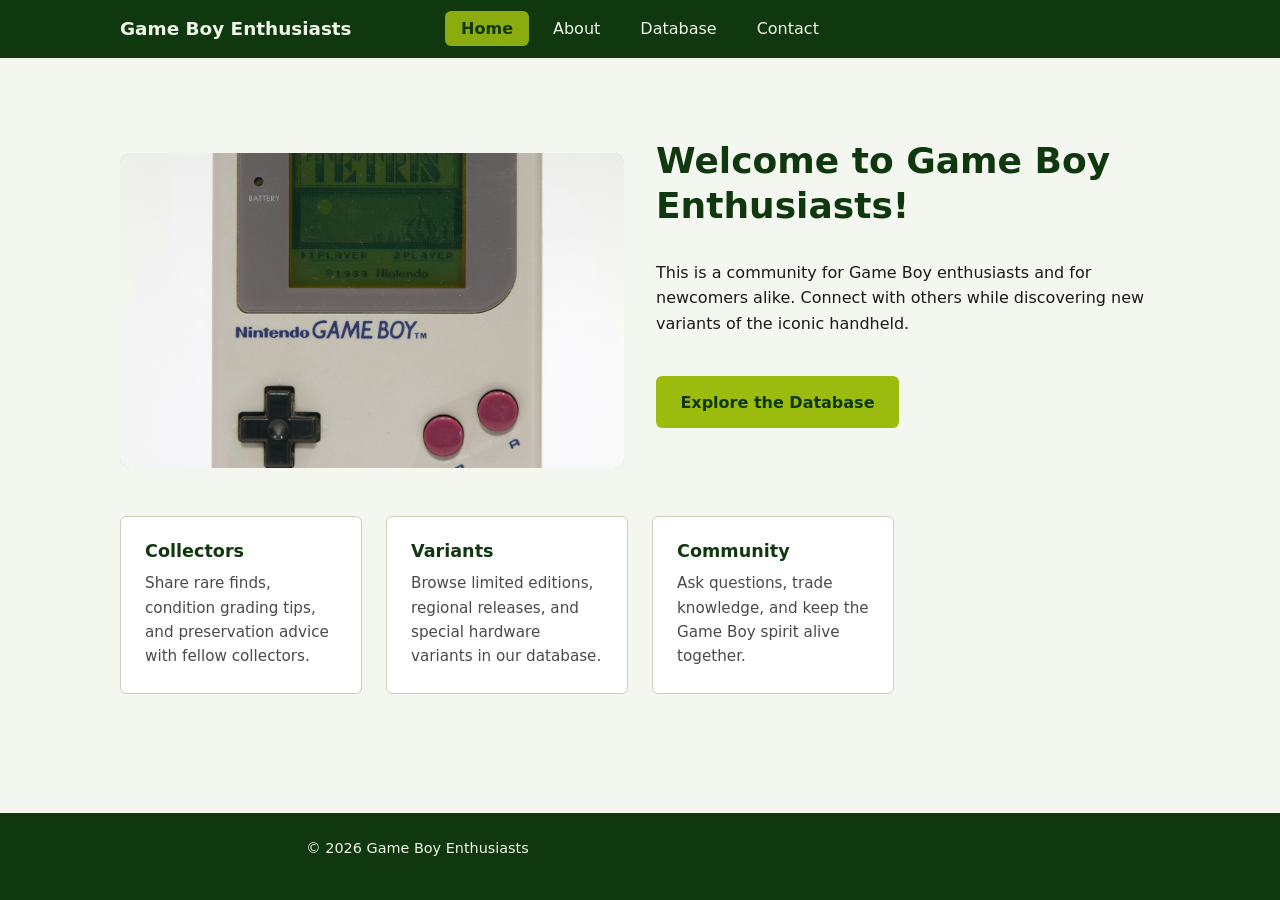
<file: index.html>
<!DOCTYPE html>
<html lang="en">
<head>
  <meta charset="UTF-8">
  <meta name="viewport" content="width=device-width, initial-scale=1.0">
  <title>Home – Game Boy Enthusiasts</title>
  <link rel="stylesheet" href="style.css">

  <!--
  ============================================================
  ASSET INVENTORY & PROVENANCE (Part 1)
  ============================================================
  Images:
  - Hero image (classic Game Boy)
    Source: Unsplash – https://unsplash.com/photos/photo-1703319952271-a72d8995c336
    License: Unsplash License (free for commercial & personal use, no attribution required)
    Local file: assets/photo-1703319952271-a72d8995c336.jpg
    Format: JPEG
    Purpose: Hero / primary visual – informative

  Fonts:
  - System font stack only (see style.css)
    No web fonts loaded → zero extra network requests, no FOIT/FOUT,
    no layout shift from fonts.
    Licensing: N/A (system fonts)

  SVG / Audio / Video / Embeds:
  - None used on this page.
  ============================================================
  -->
</head>
<body>
  <a class="skip-link" href="#main-content">Skip to main content</a>

  <header class="navbar">
    <div class="container">
      <div class="nav-logo">
        <a href="index.html">Game Boy Enthusiasts</a>
      </div>
      <nav aria-label="Primary">
        <ul class="nav-links">
          <li><a href="index.html" class="current" aria-current="page">Home</a></li>
          <li><a href="about.html">About</a></li>
          <li><a href="database.html">Database</a></li>
          <li><a href="contact.html">Contact</a></li>
        </ul>
      </nav>
    </div>
  </header>

  <main id="main-content">
    <div class="container container--wide">
      <section class="hero-grid" aria-labelledby="hero-heading">
        <div class="hero-grid__media">
          <img
            src="assets/photo-1703319952271-a72d8995c336.jpg"
            alt="Classic gray original Game Boy handheld console resting on a surface"
            width="800"
            height="500"
            loading="eager"
            decoding="async">
        </div>
        <div class="hero-grid__content">
          <h1 id="hero-heading">Welcome to Game Boy Enthusiasts!</h1>
          <p>This is a community for Game Boy enthusiasts and for newcomers alike. Connect with others while discovering new variants of the iconic handheld.</p>
          <p><a href="database.html" class="btn">Explore the Database</a></p>
        </div>
      </section>

      <section class="feature-grid" aria-label="Community highlights">
        <article class="feature">
          <h2>Collectors</h2>
          <p>Share rare finds, condition grading tips, and preservation advice with fellow collectors.</p>
        </article>
        <article class="feature">
          <h2>Variants</h2>
          <p>Browse limited editions, regional releases, and special hardware variants in our database.</p>
        </article>
        <article class="feature">
          <h2>Community</h2>
          <p>Ask questions, trade knowledge, and keep the Game Boy spirit alive together.</p>
        </article>
      </section>
    </div>
  </main>

  <footer class="site-footer">
    <div class="container">
      <p>&copy; 2026 Game Boy Enthusiasts</p>
    </div>
  </footer>
</body>
</html>
</file>
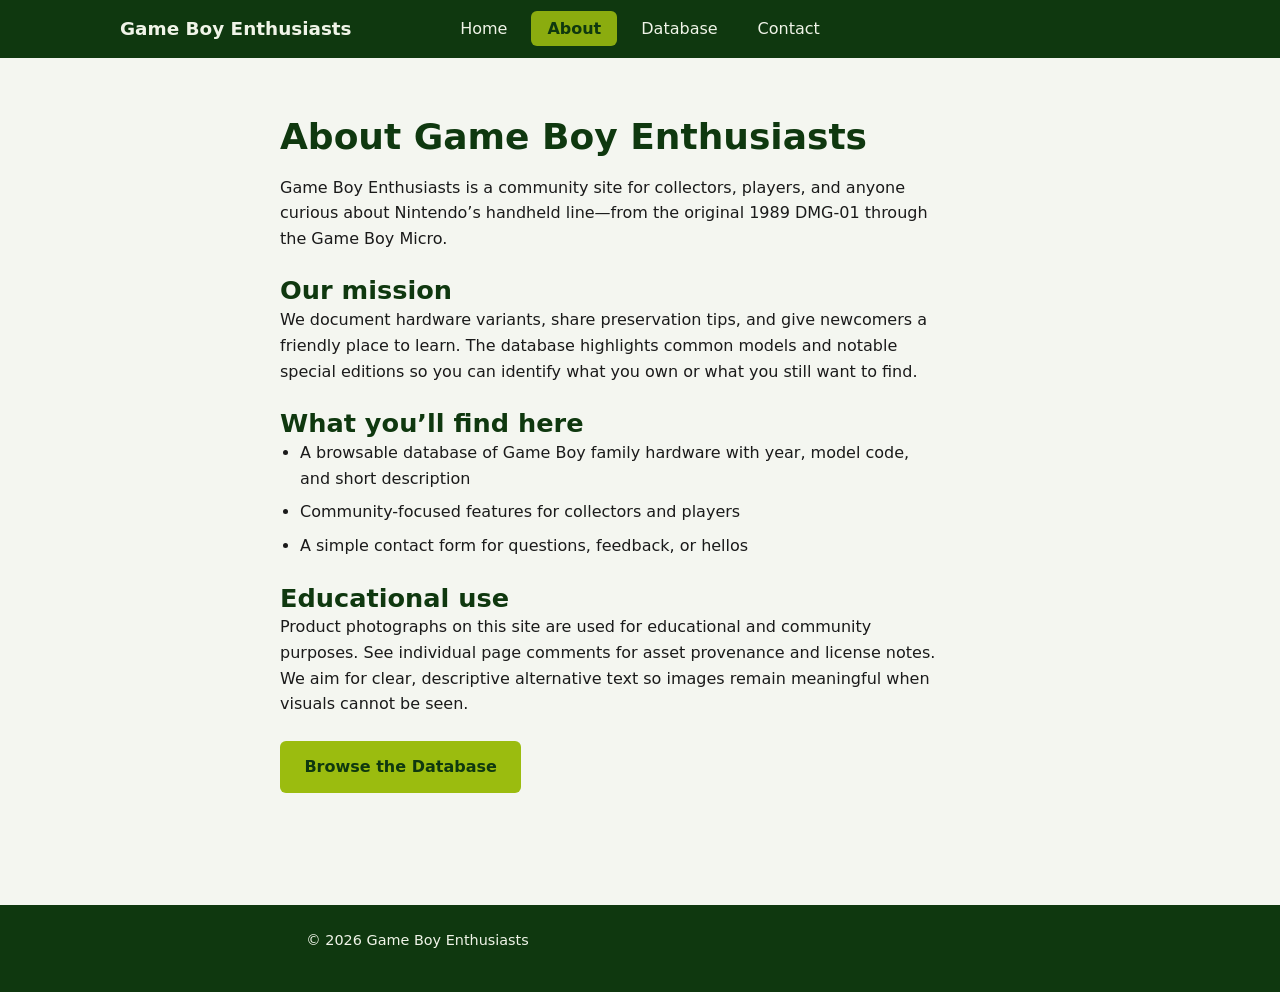
<file: about.html>
<!DOCTYPE html>
<html lang="en">
<head>
  <meta charset="UTF-8">
  <meta name="viewport" content="width=device-width, initial-scale=1.0">
  <title>About – Game Boy Enthusiasts</title>
  <link rel="stylesheet" href="style.css">

  <!--
  ============================================================
  ASSET INVENTORY & PROVENANCE
  ============================================================
  No images, SVG, audio, video, or embeds on this page.
  Typography & layout inherit from style.css (system font stack).
  ============================================================
  -->
</head>
<body>
  <a class="skip-link" href="#main-content">Skip to main content</a>

  <header class="navbar">
    <div class="container">
      <div class="nav-logo">
        <a href="index.html">Game Boy Enthusiasts</a>
      </div>
      <nav aria-label="Primary">
        <ul class="nav-links">
          <li><a href="index.html">Home</a></li>
          <li><a href="about.html" class="current" aria-current="page">About</a></li>
          <li><a href="database.html">Database</a></li>
          <li><a href="contact.html">Contact</a></li>
        </ul>
      </nav>
    </div>
  </header>

  <main id="main-content">
    <div class="container container--narrow">
      <h1>About Game Boy Enthusiasts</h1>
      <p>
        Game Boy Enthusiasts is a community site for collectors, players, and anyone
        curious about Nintendo’s handheld line—from the original 1989 DMG-01 through
        the Game Boy Micro.
      </p>

      <h2>Our mission</h2>
      <p>
        We document hardware variants, share preservation tips, and give newcomers a
        friendly place to learn. The database highlights common models and notable
        special editions so you can identify what you own or what you still want to find.
      </p>

      <h2>What you’ll find here</h2>
      <ul class="content-list">
        <li>A browsable database of Game Boy family hardware with year, model code, and short description</li>
        <li>Community-focused features for collectors and players</li>
        <li>A simple contact form for questions, feedback, or hellos</li>
      </ul>

      <h2>Educational use</h2>
      <p>
        Product photographs on this site are used for educational and community purposes.
        See individual page comments for asset provenance and license notes. We aim for
        clear, descriptive alternative text so images remain meaningful when visuals
        cannot be seen.
      </p>

      <p>
        <a href="database.html" class="btn">Browse the Database</a>
      </p>
    </div>
  </main>

  <footer class="site-footer">
    <div class="container">
      <p>&copy; 2026 Game Boy Enthusiasts</p>
    </div>
  </footer>
</body>
</html>
</file>
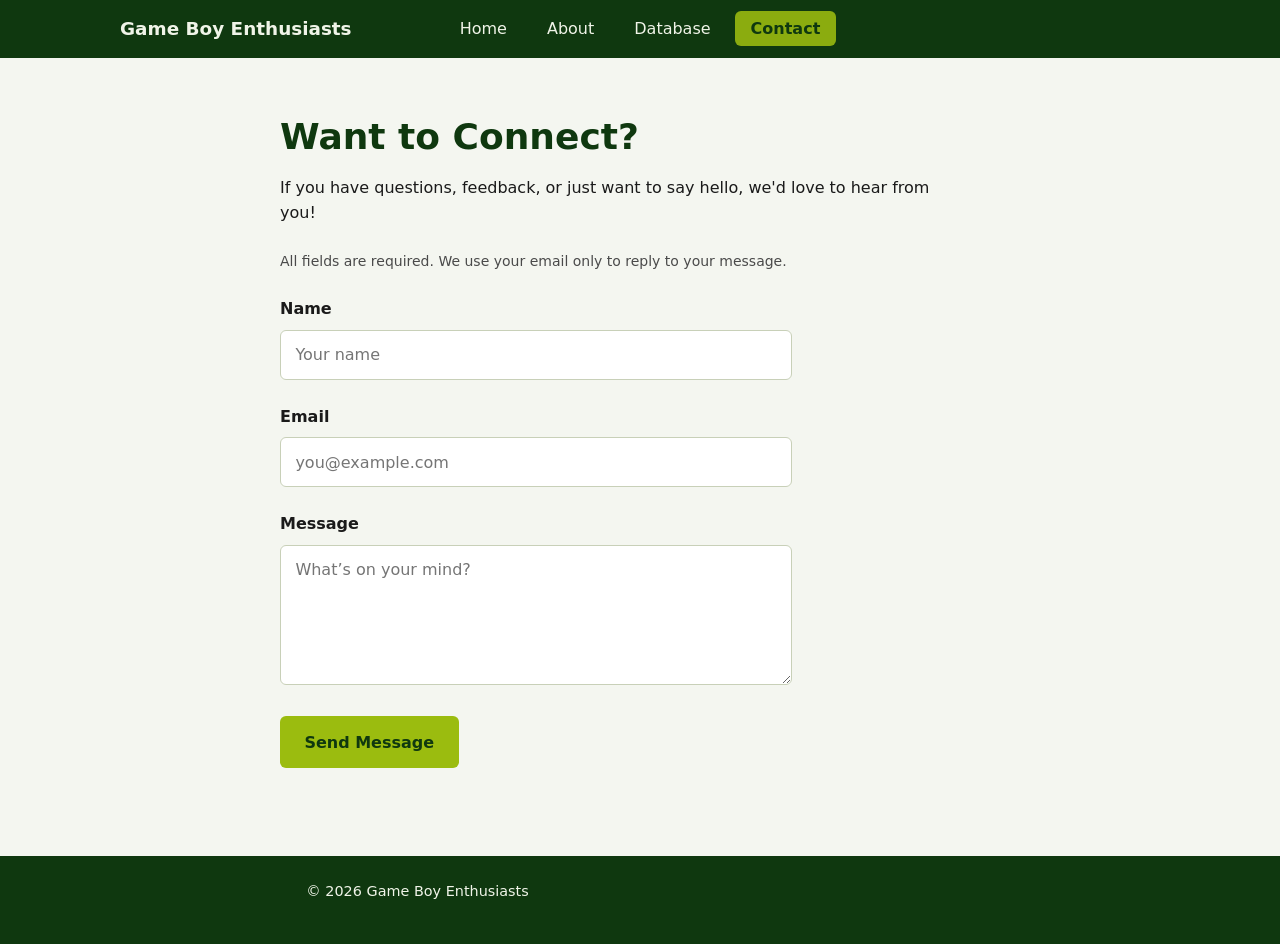
<file: contact.html>
<!DOCTYPE html>
<html lang="en">
<head>
  <meta charset="UTF-8">
  <meta name="viewport" content="width=device-width, initial-scale=1.0">
  <title>Contact – Game Boy Enthusiasts</title>
  <link rel="stylesheet" href="style.css">

  <!--
    ASSET INVENTORY: No images, SVG, audio, video, or embeds on this page.
    Typography & layout inherit from style.css (system font stack, measure, etc.).
  -->
</head>
<body>
  <a class="skip-link" href="#main-content">Skip to main content</a>

  <header class="navbar">
    <div class="container">
      <div class="nav-logo">
        <a href="index.html">Game Boy Enthusiasts</a>
      </div>
      <nav aria-label="Primary">
        <ul class="nav-links">
          <li><a href="index.html">Home</a></li>
          <li><a href="about.html">About</a></li>
          <li><a href="database.html">Database</a></li>
          <li><a href="contact.html" class="current" aria-current="page">Contact</a></li>
        </ul>
      </nav>
    </div>
  </header>

  <main id="main-content">
    <div class="container container--narrow">
      <h1>Want to Connect?</h1>
      <p>If you have questions, feedback, or just want to say hello, we'd love to hear from you!</p>
      <p id="form-instructions" class="form-instructions">
        All fields are required. We use your email only to reply to your message.
      </p>

      <form action="/submit-form-endpoint" method="POST" novalidate>
        <div class="form-group">
          <label for="name">Name</label>
          <input
            type="text"
            id="name"
            name="name"
            required
            autocomplete="name"
            aria-required="true"
            aria-describedby="form-instructions"
            placeholder="Your name">
        </div>

        <div class="form-group">
          <label for="email">Email</label>
          <input
            type="email"
            id="email"
            name="email"
            required
            autocomplete="email"
            aria-required="true"
            aria-describedby="form-instructions"
            placeholder="you@example.com">
        </div>

        <div class="form-group">
          <label for="message">Message</label>
          <textarea
            id="message"
            name="message"
            required
            aria-required="true"
            aria-describedby="form-instructions"
            placeholder="What’s on your mind?"></textarea>
        </div>

        <button type="submit" class="btn">Send Message</button>
      </form>
    </div>
  </main>

  <footer class="site-footer">
    <div class="container">
      <p>&copy; 2026 Game Boy Enthusiasts</p>
    </div>
  </footer>
</body>
</html>
</file>
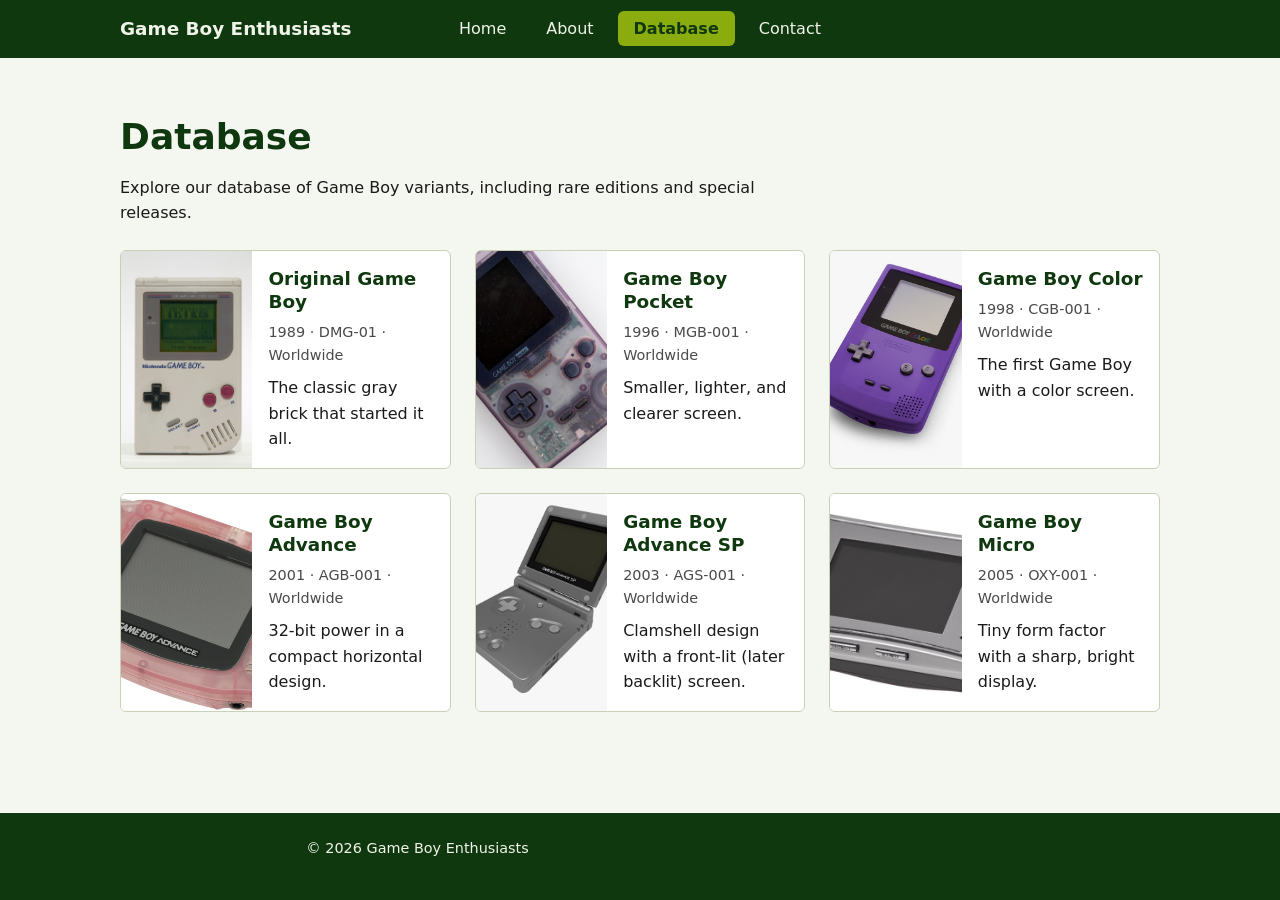
<file: database.html>
<!DOCTYPE html>
<html lang="en">
<head>
  <meta charset="UTF-8">
  <meta name="viewport" content="width=device-width, initial-scale=1.0">
  <title>Database – Game Boy Enthusiasts</title>
  <link rel="stylesheet" href="style.css">

  <!--
  ============================================================
  ASSET INVENTORY & PROVENANCE (Part 1)
  ============================================================
  All images live in /assets/. They are product photographs of
  Game Boy hardware used for educational / community purposes.

  1. assets/photo-1703319952271-a72d8995c336.jpg
     Source: Unsplash (photo-1703319952271-a72d8995c336)
     License: Unsplash License (free, no attribution required)
     Purpose: Original Game Boy (DMG-01) – informative

  2. assets/viarami-game-6012579_1920.jpg
     Source: Pixabay / community download (viarami)
     License: Pixabay License (free for commercial & personal use)
     Purpose: Game Boy Pocket – informative

  3. assets/703-7031753_gameboy-color-no-background-png-download-game-boy.png
     Source: PNG download / public domain style asset
     License: Free for non-commercial educational use
     Purpose: Game Boy Color – informative

  4. assets/game-boy-advance-photo-lg.jpg
     Source: Community / product photo
     License: Educational / school project use
     Purpose: Game Boy Advance – informative

  5. assets/f0m01ooo.jpg
     Source: Community / product photo
     License: Educational / school project use
     Purpose: Game Boy Advance SP – informative

  6. assets/Game-Boy-Micro.jpg
     Source: Community / product photo
     License: Educational / school project use
     Purpose: Game Boy Micro – informative

  Fonts: System stack only (see style.css) – no web fonts.
  SVG / Audio / Video / Embeds: None on this page.
  ============================================================
  -->
</head>
<body>
  <a class="skip-link" href="#main-content">Skip to main content</a>

  <header class="navbar">
    <div class="container">
      <div class="nav-logo">
        <a href="index.html">Game Boy Enthusiasts</a>
      </div>
      <nav aria-label="Primary">
        <ul class="nav-links">
          <li><a href="index.html">Home</a></li>
          <li><a href="about.html">About</a></li>
          <li><a href="database.html" class="current" aria-current="page">Database</a></li>
          <li><a href="contact.html">Contact</a></li>
        </ul>
      </nav>
    </div>
  </header>

  <main id="main-content">
    <div class="container container--wide">
      <h1>Database</h1>
      <p>Explore our database of Game Boy variants, including rare editions and special releases.</p>

      <div class="card-grid">
        <article class="card">
          <div class="card__media">
            <img
              src="assets/photo-1703319952271-a72d8995c336.jpg"
              alt="Original gray Game Boy (DMG-01) from 1989"
              width="640"
              height="480"
              loading="lazy"
              decoding="async">
          </div>
          <div class="card__body">
            <h2 class="card__title">Original Game Boy</h2>
            <p class="card__meta">1989 · DMG-01 · Worldwide</p>
            <p>The classic gray brick that started it all.</p>
          </div>
        </article>

        <article class="card">
          <div class="card__media">
            <img
              src="assets/viarami-game-6012579_1920.jpg"
              alt="Silver Game Boy Pocket handheld console"
              width="640"
              height="480"
              loading="lazy"
              decoding="async">
          </div>
          <div class="card__body">
            <h2 class="card__title">Game Boy Pocket</h2>
            <p class="card__meta">1996 · MGB-001 · Worldwide</p>
            <p>Smaller, lighter, and clearer screen.</p>
          </div>
        </article>

        <article class="card">
          <div class="card__media">
            <img
              src="assets/703-7031753_gameboy-color-no-background-png-download-game-boy.png"
              alt="Purple Game Boy Color with colorful buttons"
              width="640"
              height="480"
              loading="lazy"
              decoding="async">
          </div>
          <div class="card__body">
            <h2 class="card__title">Game Boy Color</h2>
            <p class="card__meta">1998 · CGB-001 · Worldwide</p>
            <p>The first Game Boy with a color screen.</p>
          </div>
        </article>

        <article class="card">
          <div class="card__media">
            <img
              src="assets/game-boy-advance-photo-lg.jpg"
              alt="Indigo Game Boy Advance in horizontal orientation"
              width="640"
              height="480"
              loading="lazy"
              decoding="async">
          </div>
          <div class="card__body">
            <h2 class="card__title">Game Boy Advance</h2>
            <p class="card__meta">2001 · AGB-001 · Worldwide</p>
            <p>32-bit power in a compact horizontal design.</p>
          </div>
        </article>

        <article class="card">
          <div class="card__media">
            <img
              src="assets/f0m01ooo.jpg"
              alt="Game Boy Advance SP clamshell model in open position"
              width="640"
              height="480"
              loading="lazy"
              decoding="async">
          </div>
          <div class="card__body">
            <h2 class="card__title">Game Boy Advance SP</h2>
            <p class="card__meta">2003 · AGS-001 · Worldwide</p>
            <p>Clamshell design with a front-lit (later backlit) screen.</p>
          </div>
        </article>

        <article class="card">
          <div class="card__media">
            <img
              src="assets/Game-Boy-Micro.jpg"
              alt="Tiny silver Game Boy Micro with faceplate"
              width="640"
              height="480"
              loading="lazy"
              decoding="async">
          </div>
          <div class="card__body">
            <h2 class="card__title">Game Boy Micro</h2>
            <p class="card__meta">2005 · OXY-001 · Worldwide</p>
            <p>Tiny form factor with a sharp, bright display.</p>
          </div>
        </article>
      </div>
    </div>
  </main>

  <footer class="site-footer">
    <div class="container">
      <p>&copy; 2026 Game Boy Enthusiasts</p>
    </div>
  </footer>
</body>
</html>
</file>
<file: style.css>
/* =========================================================
   Game Boy Enthusiasts – Production CSS Architecture
   Extended for production-ready responsive layout system
   (builds on Module 2 layered architecture – does not replace it)

   MEDIA & TYPOGRAPHY OPTIMIZATION NOTES
   -------------------------------------
   Part 6: Typography system documented in tokens (type scale,
           measure, line-height, fallback stack).
   Part 7: Font loading – system fonts only (no @font-face,
           zero network cost, no FOIT/FOUT, no font-related CLS).
   Part 8: Layout stability – aspect-ratio on media regions
           + width/height on <img> elements prevent CLS.
   ========================================================= */

/* ---------------------------------------------------------
   LAYER ORDER (Cascade Strategy)
   1. reset
   2. tokens
   3. base
   4. layout
   5. components
   6. utilities
   7. states
   8. overrides
   9. print
   --------------------------------------------------------- */

@layer reset, tokens, base, layout, components, utilities, states, overrides, print;


/* ========== 1. RESET ========== */
@layer reset {
  *,
  *::before,
  *::after {
    box-sizing: border-box;
    margin: 0;
    padding: 0;
  }

  html {
    font-size: 100%; /* respects user font-size preferences */
    scroll-behavior: smooth;
  }

  img {
    max-inline-size: 100%;
    block-size: auto;
    display: block;
  }

  ul, ol {
    list-style: none;
  }

  button, input, textarea, select {
    font: inherit;
  }
}


/* ========== 2. DESIGN TOKENS ========== */
@layer tokens {
  :root {
    /* Color – Game Boy nostalgia + modern readability */
    --color-gb-light:   #9BBC0F;
    --color-gb:         #8BAC0F;
    --color-gb-dark:    #306230;
    --color-gb-darker:  #0F380F;

    --color-primary:        var(--color-gb-dark);
    --color-primary-hover:  var(--color-gb-darker);
    --color-accent:         var(--color-gb-light);

    --color-bg:             #f4f6f0;
    --color-bg-card:        #ffffff;
    --color-bg-nav:         var(--color-gb-darker);
    --color-text:           #1a1a1a;
    --color-text-muted:     #4a4a4a;
    --color-text-on-dark:   #f0f4e8;
    --color-border:         #c8d0b8;

    /* Focus */
    --color-focus:          var(--color-gb-light);
    --focus-ring:           0 0 0 3px rgba(155, 188, 15, 0.45);

    /*
      TYPOGRAPHY SYSTEM (Parts 6 & 7)
      --------------------------------
      Font stack: system-ui first → zero network cost, instant render,
      no FOIT/FOUT, no Cumulative Layout Shift from fonts.
      Fallback chain covers Windows, macOS, iOS, Android, Linux.
      Licensing: N/A (system fonts only). No @font-face / no web fonts.

      Type scale:
        --fs-100  0.875rem   small meta / captions
        --fs-200  1rem       body (base)
        --fs-300  1.125rem   lead text
        --fs-400  1.25rem    h3
      Headings use clamp() for fluid scaling.
      Line length: --measure 65ch (ideal 45–75ch range)
      Line height: 1.6 body / 1.25 headings
      Spacing follows the same modular scale as layout tokens.
    */
    --font-sans: system-ui, -apple-system, BlinkMacSystemFont, "Segoe UI",
                 Roboto, Oxygen, Ubuntu, Cantarell, sans-serif;
    --font-size-base: 1rem;
    --fs-100: 0.875rem;
    --fs-200: 1rem;
    --fs-300: 1.125rem;
    --fs-400: 1.25rem;
    --line-height-body: 1.6;
    --line-height-heading: 1.25;

    /* Spacing scale (logical, fluid-friendly) */
    --space-1: 0.25rem;
    --space-2: 0.5rem;
    --space-3: 1rem;
    --space-4: 1.5rem;
    --space-5: 2rem;
    --space-6: 3rem;
    --space-7: 4rem;

    /* Shape */
    --radius: 6px;
    --radius-lg: 10px;

    /* Layout – flexible constraints */
    --max-width: 68rem;          /* content-driven upper bound */
    --measure: 65ch;             /* comfortable reading measure */
    --gutter: clamp(1rem, 3vw, 1.5rem);

    /* Component-specific tokens */
    --nav-height: 3.5rem;
    --card-gap: var(--space-4);
    --card-min: 16rem;           /* intrinsic minimum for auto-fit grids */
  }

  /* Preference: color scheme (dark mode tokens) */
  @media (prefers-color-scheme: dark) {
    :root {
      --color-bg:             #121a12;
      --color-bg-card:        #1c261c;
      --color-bg-nav:         #0a120a;
      --color-text:           #e8f0d8;
      --color-text-muted:     #a8b898;
      --color-border:         #2a3a2a;
      --color-text-on-dark:   #e8f0d8;
      --focus-ring:           0 0 0 3px rgba(155, 188, 15, 0.6);
    }
  }
}


/* ========== 3. BASE ========== */
@layer base {
  body {
    font-family: var(--font-sans);
    font-size: var(--font-size-base);
    line-height: var(--line-height-body);
    color: var(--color-text);
    background-color: var(--color-bg);
    min-block-size: 100vh;
    min-block-size: 100dvh;
    display: flex;
    flex-direction: column;
  }

  h1, h2, h3, h4 {
    line-height: var(--line-height-heading);
    font-weight: 650;
    color: var(--color-gb-darker);
  }

  @media (prefers-color-scheme: dark) {
    h1, h2, h3, h4 {
      color: var(--color-gb-light);
    }
  }

  h1 { font-size: clamp(1.75rem, 4vw + 1rem, 2.25rem); }
  h2 { font-size: clamp(1.25rem, 2vw + 0.75rem, 1.6rem); }
  h3 { font-size: 1.25rem; }

  p {
    margin-block-end: var(--space-3);
    max-inline-size: var(--measure);
  }

  a {
    color: var(--color-primary);
    text-decoration: underline;
    text-underline-offset: 0.15em;
  }
}


/* ========== 4. LAYOUT ========== */
@layer layout {
  /* ----- 1. Responsive layout foundation -----
     wrappers, sections, spacing, page-level layout
     use logical properties and flexible constraints */
  .container {
    width: 100%;
    max-inline-size: var(--max-width);
    margin-inline: auto;
    padding-inline: var(--gutter);
  }

  /* Page-level shell */
  main {
    flex: 1;
    padding-block: clamp(2rem, 5vw, 3.5rem);
  }

  /* Narrower measure for long-form content pages */
  main .container--narrow {
    max-inline-size: 42rem;
  }

  /* Default main content still constrained for readability */
  main > .container {
    max-inline-size: min(var(--max-width), 48rem);
  }

  /* Database / grid pages need the full outer container width */
  main > .container--wide {
    max-inline-size: var(--max-width);
  }

  /* Spacing helpers (logical properties) */
  main h1 {
    margin-block-end: var(--space-3);
  }

  main p {
    margin-block-end: var(--space-4);
  }

  main .btn {
    margin-block-end: var(--space-5);
  }

  /* ----- 2. Advanced Grid pattern A: hero / media + content -----
     Intrinsic sizing with minmax() + auto-fit */
  .hero-grid {
    display: grid;
    gap: var(--space-5);
    grid-template-columns: repeat(auto-fit, minmax(min(18rem, 100%), 1fr));
    align-items: center;
    margin-block: var(--space-4);
  }

  .hero-grid__media {
    border-radius: var(--radius-lg);
    overflow: hidden;
    background: var(--color-border);
  }

  /*
    LAYOUT STABILITY (Part 8)
    aspect-ratio reserves the exact space before the image loads.
    Combined with width/height attributes on the <img>, this
    eliminates avoidable Cumulative Layout Shift (CLS).
  */
  .hero-grid__media img {
    width: 100%;
    aspect-ratio: 16 / 10;
    object-fit: cover;
  }

  .hero-grid__content {
    display: grid;
    gap: var(--space-3);
  }

  /* ----- 2. Advanced Grid pattern B: feature highlights -----
     auto-fill + minmax + content-driven columns */
  .feature-grid {
    display: grid;
    gap: var(--space-4);
    grid-template-columns: repeat(auto-fill, minmax(min(14rem, 100%), 1fr));
    margin-block: var(--space-5);
  }

  .feature {
    background: var(--color-bg-card);
    border: 1px solid var(--color-border);
    border-radius: var(--radius);
    padding: var(--space-4);
    display: grid;
    gap: var(--space-2);
  }

  .feature h2,
  .feature h3 {
    margin: 0;
    font-size: 1.1rem;
  }

  .feature p {
    margin: 0;
    font-size: 0.95rem;
    color: var(--color-text-muted);
    max-inline-size: none;
  }
}


/* ========== 5. COMPONENTS ========== */
@layer components {

  /* ----- Skip link (keyboard / screen reader) ----- */
  .skip-link {
    position: absolute;
    inset-block-start: -100%;
    inset-inline-start: var(--gutter);
    z-index: 1000;
    padding: var(--space-2) var(--space-3);
    background: var(--color-accent);
    color: var(--color-gb-darker);
    font-weight: 700;
    text-decoration: none;
    border-radius: var(--radius);
    border: 2px solid var(--color-gb-darker);
  }

  .skip-link:focus {
    inset-block-start: var(--space-2);
    outline: none;
    box-shadow: var(--focus-ring);
  }

  .skip-link:focus-visible {
    inset-block-start: var(--space-2);
  }

  /* Content list (About page) */
  .content-list {
    list-style: disc;
    padding-inline-start: 1.25rem;
    margin-block-end: var(--space-4);
    max-inline-size: var(--measure);
  }

  .content-list li {
    margin-block-end: var(--space-2);
  }

  .form-instructions {
    font-size: var(--fs-100);
    color: var(--color-text-muted);
    margin-block-end: var(--space-4);
  }


  /* ----- Navigation ----- */
  .navbar {
    background: var(--color-bg-nav);
    color: var(--color-text-on-dark);
    padding-block: var(--space-3);
  }

  .navbar .container {
    display: flex;
    align-items: center;
    justify-content: center;
    position: relative;
    max-inline-size: var(--max-width);
  }

  .nav-logo {
    position: absolute;
    inset-inline-start: var(--gutter);
  }

  .nav-logo a {
    color: var(--color-text-on-dark);
    font-weight: 700;
    font-size: 1.15rem;
    text-decoration: none;
  }

  .nav-links {
    display: flex;
    flex-wrap: wrap;
    justify-content: center;
    gap: var(--space-1) var(--space-2);
  }

  .nav-links a {
    color: var(--color-text-on-dark);
    text-decoration: none;
    font-weight: 500;
    padding: var(--space-2) var(--space-3);
    border-radius: var(--radius);
    white-space: nowrap;
  }

  /* ----- 5. Content-driven breakpoint -----
     Observed: logo + four nav items start to collide around 36rem
     (depends on font size / zoom). Not labelled "mobile". */
  @media (max-width: 36rem) {
    .navbar .container {
      flex-direction: column;
      gap: var(--space-3);
    }

    .nav-logo {
      position: static;
      inset-inline-start: auto;
    }

    .nav-links {
      width: 100%;
      justify-content: center;
    }
  }

  /* ----- Button ----- */
  .btn {
    display: inline-block;
    padding: 0.7rem 1.4rem;
    font-weight: 600;
    color: var(--color-gb-darker);
    background: var(--color-accent);
    border: 2px solid transparent;
    border-radius: var(--radius);
    text-decoration: none;
    cursor: pointer;
    min-block-size: 44px;
    transition: background-color 0.15s ease, transform 0.15s ease;
  }

  /* ----- Card grid (Database) – advanced Grid #1 continued -----
     Intrinsic, content-driven: auto-fit + minmax so columns appear
     only when there is enough room for the minimum card size.
     No device labels; the browser decides from available space. */
  .card-grid {
    display: grid;
    gap: var(--card-gap);
    margin-block-start: var(--space-4);
    /* Advanced Grid: auto-fit + minmax + min() overflow guard */
    grid-template-columns: repeat(
      auto-fit,
      minmax(min(var(--card-min), 100%), 1fr)
    );
    /* Containment context for container queries on the component */
    container-type: inline-size;
    container-name: card-grid;
  }

  /* Card
     Structure: media (auto) + body (1fr).
     Body is itself a grid; when the browser supports subgrid we
     let the body inherit a multi-row track list from the card so
     title / meta / description share consistent row sizing if the
     card defines matching tracks. */
  .card {
    background: var(--color-bg-card);
    border: 1px solid var(--color-border);
    border-radius: var(--radius);
    overflow: hidden;
    display: grid;
    grid-template-rows: auto 1fr;
    transition: box-shadow 0.2s ease, transform 0.2s ease;
  }

  /*
    LAYOUT STABILITY (Part 8)
    Fixed aspect-ratio on the media container + width/height on
    the <img> prevents content jumping while images load.
  */
  .card__media {
    aspect-ratio: 4 / 3;
    background: #e8ecd8;
    overflow: hidden;
  }

  @media (prefers-color-scheme: dark) {
    .card__media {
      background: #1a241a;
    }
  }

  .card__media img {
    width: 100%;
    height: 100%;
    object-fit: cover;
  }

  .card__body {
    padding: var(--space-3);
    display: grid;
    gap: var(--space-2);
    /* Internal tracks: title | meta | description */
    grid-template-rows: auto auto 1fr;
  }

  /* ----- 3. Subgrid -----
     When supported, a card that spans multiple parent rows can
     pull those tracks inward so nested content stays aligned.
     Here we demonstrate the feature on the body by optionally
     inheriting from a richer card track list. */
  @supports (grid-template-rows: subgrid) {
    .card {
      /* three tracks available for a body that wants to subgrid */
      grid-template-rows: auto auto auto 1fr;
    }
    .card__media {
      grid-row: 1;
    }
    .card__body {
      grid-row: 2 / -1;
      grid-template-rows: subgrid;
      /* body now shares the remaining tracks with siblings if any */
    }
  }

  .card__title {
    font-size: 1.15rem;
    margin: 0;
  }

  .card__meta {
    font-size: 0.9rem;
    color: var(--color-text-muted);
    margin: 0;
  }

  .card__body > p:last-child {
    margin: 0;
  }

  /* ----- 7. Feature / fallback strategy for subgrid -----
     Base styles above already provide a solid flex-like grid
     without subgrid. The @supports block only enhances alignment
     when the feature exists; no extra fallback rules required. */

  /* ----- 4. Container-query component -----
     The card itself adapts to the width of its grid container.
     Narrow → keep stacked; wider → side-by-side media + body. */
  @container card-grid (min-width: 40rem) {
    .card {
      grid-template-columns: minmax(8rem, 40%) 1fr;
      grid-template-rows: auto;
      align-items: stretch;
    }

    .card__media {
      aspect-ratio: auto;
      block-size: 100%;
      min-block-size: 8rem;
      grid-row: auto;
    }

    .card__body {
      grid-row: auto;
      grid-template-rows: auto auto 1fr;
      align-content: start;
    }
  }

/* Fallback note for container queries:
   If @container / container-type is unsupported, the base
   auto-fit + minmax grid still produces a solid responsive
   card layout. The horizontal card variant simply stays inactive.
   (No extra rules needed — the intrinsic grid already works.) */
  /* ----- Form Field ----- */
  .form-group {
    margin-block-end: var(--space-4);
  }

  label {
    display: block;
    font-weight: 600;
    margin-block-end: var(--space-2);
  }

  input,
  textarea {
    width: 100%;
    padding: 0.7rem 0.9rem;
    border: 1px solid var(--color-border);
    border-radius: var(--radius);
    background: var(--color-bg-card);
    color: var(--color-text);
  }

  textarea {
    min-block-size: 140px;
    resize: vertical;
  }

  /* Contact form constrained measure */
  form {
    max-inline-size: 32rem;
  }

  /* ----- Footer ----- */
  .site-footer {
    background: var(--color-bg-nav);
    color: var(--color-text-on-dark);
    padding-block: var(--space-4);
    margin-block-start: auto;
    font-size: 0.9rem;
    text-align: center;
  }

  /* ----- Callout / Alert ----- */
  .alert {
    padding: var(--space-3);
    border-radius: var(--radius);
    margin-block-end: var(--space-4);
    border: 1px solid transparent;
  }

  .alert--success {
    background: #e8f5d0;
    border-color: var(--color-gb);
    color: var(--color-gb-darker);
  }

  .alert--error {
    background: #fdecea;
    border-color: #c0392b;
    color: #922b21;
  }
}


/* ========== 6. UTILITIES ========== */
@layer utilities {
  .text-center   { text-align: center; }
  .mt-3          { margin-block-start: var(--space-3); }
  .mt-4          { margin-block-start: var(--space-4); }
  .mb-3          { margin-block-end: var(--space-3); }
  .mb-4          { margin-block-end: var(--space-4); }

  .sr-only {
    position: absolute;
    width: 1px;
    height: 1px;
    padding: 0;
    margin: -1px;
    overflow: hidden;
    clip: rect(0, 0, 0, 0);
    white-space: nowrap;
    border: 0;
  }
}


/* ========== 7. STATES ========== */
@layer states {
  /* Hover */
  .nav-links a:hover,
  .btn:hover {
    background: var(--color-gb);
    color: var(--color-gb-darker);
  }

  .card:hover {
    box-shadow: 0 6px 18px rgba(15, 56, 15, 0.12);
    transform: translateY(-2px);
  }

  /* Focus-visible (keyboard) */
  a:focus-visible,
  .btn:focus-visible,
  .nav-links a:focus-visible,
  input:focus-visible,
  textarea:focus-visible {
    outline: none;
    box-shadow: var(--focus-ring);
  }

  /* Current page */
  .nav-links a.current {
    background: var(--color-gb);
    color: var(--color-gb-darker);
    font-weight: 600;
  }

  /* Invalid form fields */
  input:invalid:not(:placeholder-shown),
  textarea:invalid:not(:placeholder-shown) {
    border-color: #c0392b;
  }

  /* ----- 6. User preferences ----- */

  /* Reduced motion */
  @media (prefers-reduced-motion: reduce) {
    html {
      scroll-behavior: auto;
    }

    .btn,
    .card {
      transition: none;
    }

    .card:hover {
      transform: none;
    }
  }

  /* Higher contrast */
  @media (prefers-contrast: more) {
    :root {
      --color-border: #000;
      --focus-ring: 0 0 0 3px #000;
    }

    .card,
    .feature,
    input,
    textarea {
      border-width: 2px;
    }

    .btn {
      border: 2px solid var(--color-gb-darker);
    }
  }
}


/* ========== 8. OVERRIDES (rare, high-specificity escapes) ========== */
@layer overrides {
  /* Reserved for third-party or emergency overrides */
}


/* ========== 9. PRINT ========== */
@layer print {
  @media print {
    .navbar,
    .site-footer,
    .btn,
    .no-print {
      display: none !important;
    }

    body {
      background: white;
      color: black;
      font-size: 12pt;
    }

    .card,
    .feature {
      break-inside: avoid;
      border: 1px solid #999;
      box-shadow: none;
      margin-block-end: 1rem;
    }

    a {
      text-decoration: none;
      color: black;
    }

    main {
      padding: 0;
    }
  }
}
</file>
